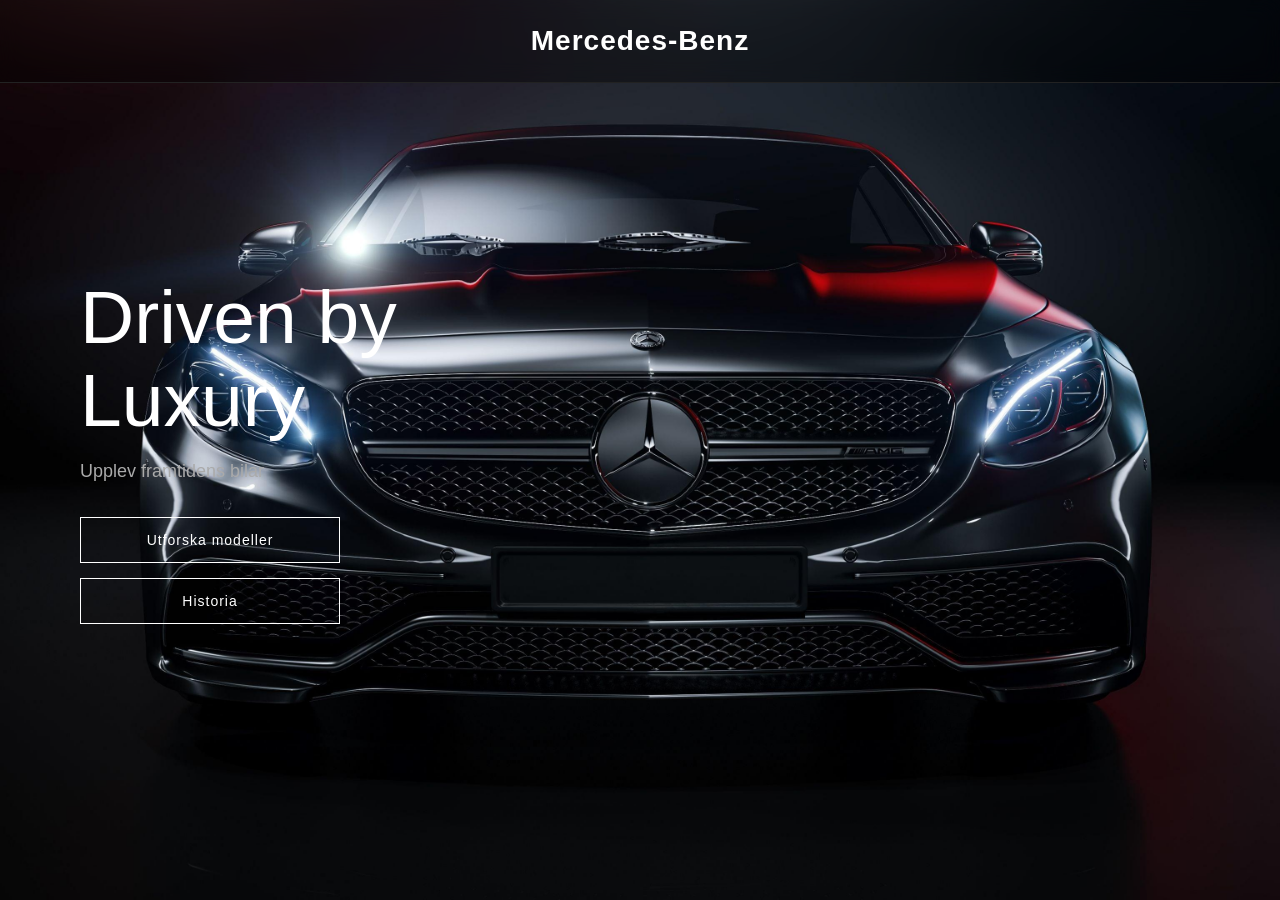
<file: index.html>
<!DOCTYPE html>
<html lang="sv">
<head>
    <meta charset="UTF-8">
    <title>Mercedes-Benz</title>
    <link rel="stylesheet" href="style.css">
</head>

<body>

<!-- Nav -->
<nav>

    <h1>Mercedes-Benz</h1>

</nav>

<!-- Hero -->
<section class="hero">

    <div class="hero-text">

        <h2>Driven by Luxury</h2>

        <p>Upplev framtidens bilar</p>

        <!-- Knappar -->
        <div class="buttons">

            <a href="model.html" class="hero-btn">
                Utforska modeller
            </a>

            <a href="historia.html" class="hero-btn">
                Historia
            </a>

        </div>

    </div>

</section>

</body>
</html>
</file>
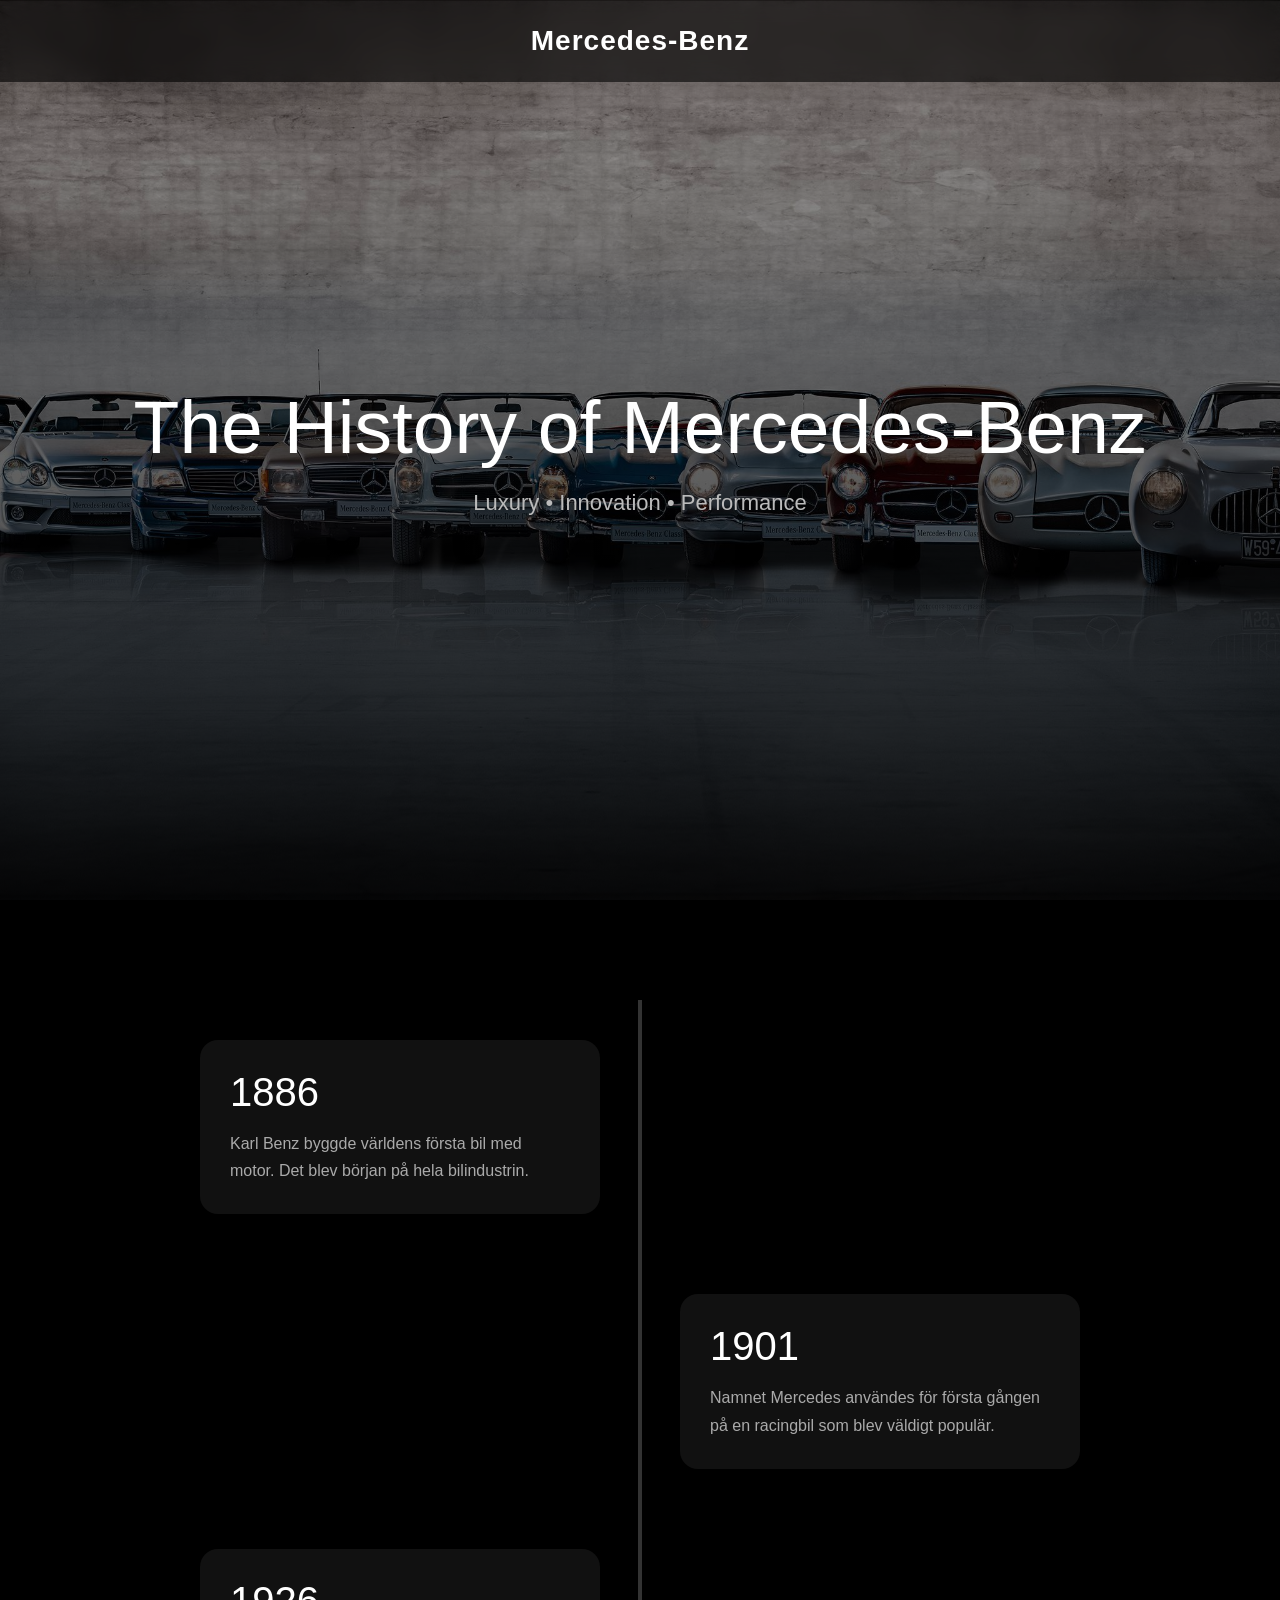
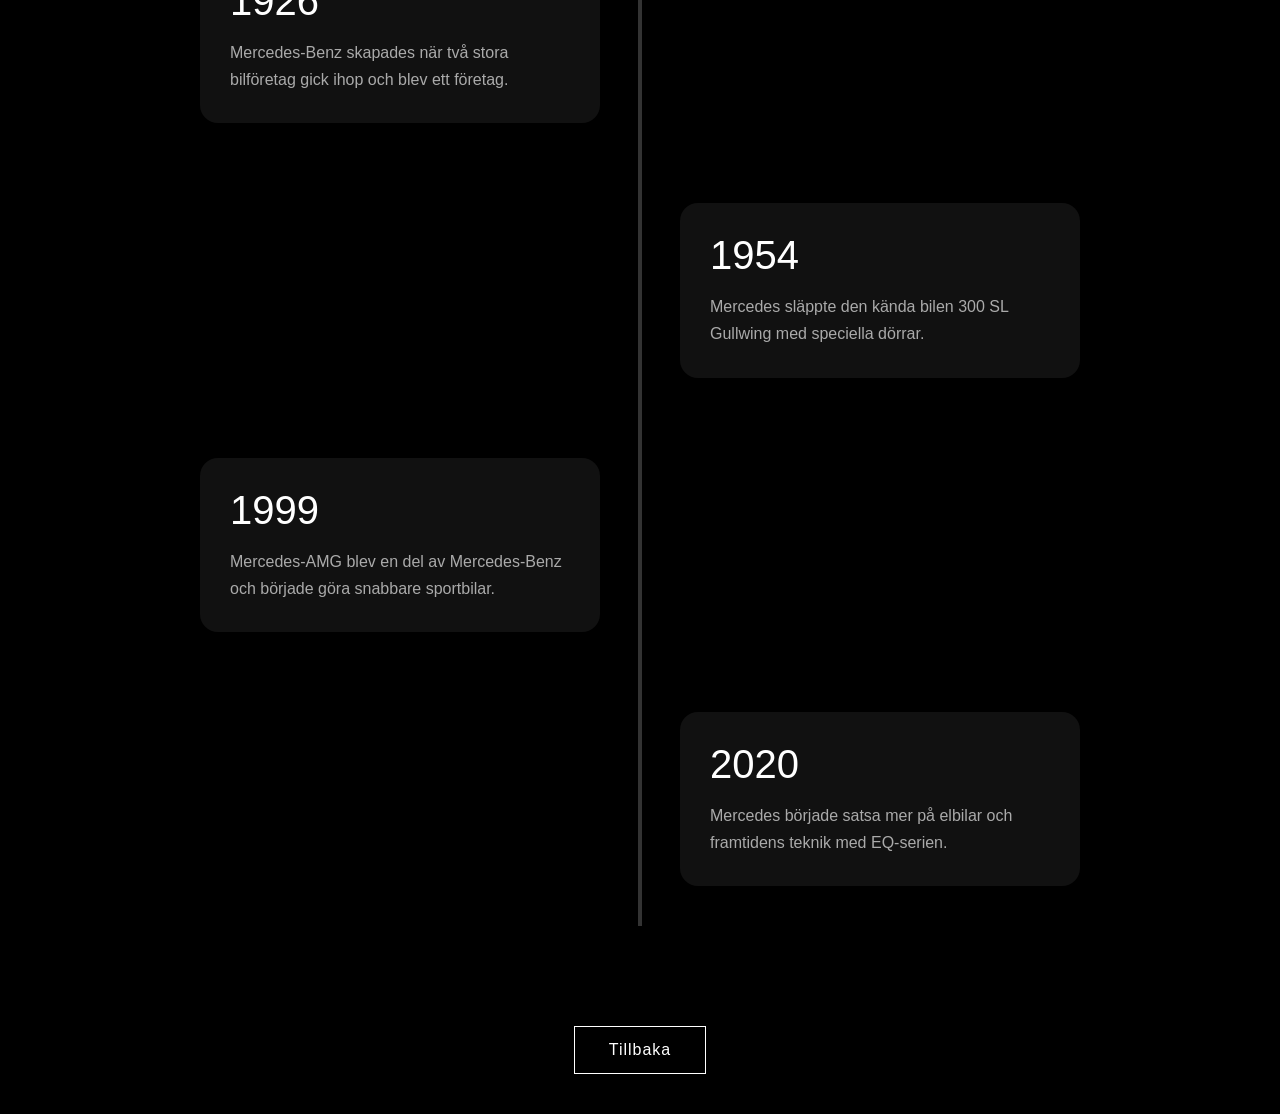
<file: historia.html>
<!DOCTYPE html>
<html lang="sv">
<head>
    <meta charset="UTF-8">
    <title>Mercedes-Benz History</title>
    <link rel="stylesheet" href="historia.css">
</head>

<body>

<!-- Nav -->
<nav>
    <h1>Mercedes-Benz</h1>
</nav>

<!-- Hero -->
<section class="hero">

    <div class="overlay"></div>

    <div class="hero-text">
        <h2>The History of Mercedes-Benz</h2>
        <p>Luxury • Innovation • Performance</p>
    </div>

</section>

<!-- Tidslinje -->
<section class="timeline">

    <!-- 1886 -->
<div class="timeline-item">
    <div class="timeline-content">

        <h3>1886</h3>

        <p>
            Karl Benz byggde världens första bil
            med motor. Det blev början på hela
            bilindustrin.
        </p>

    </div>
</div>

<!-- 1901 -->
<div class="timeline-item">
    <div class="timeline-content">

        <h3>1901</h3>

        <p>
            Namnet Mercedes användes för första gången
            på en racingbil som blev väldigt populär.
        </p>

    </div>
</div>

<!-- 1926 -->
<div class="timeline-item">
    <div class="timeline-content">

        <h3>1926</h3>

        <p>
            Mercedes-Benz skapades när två stora
            bilföretag gick ihop och blev ett företag.
        </p>

    </div>
</div>

<!-- 1954 -->
<div class="timeline-item">
    <div class="timeline-content">

        <h3>1954</h3>

        <p>
            Mercedes släppte den kända bilen
            300 SL Gullwing med speciella dörrar.
        </p>

    </div>
</div>

<!-- 1999 -->
<div class="timeline-item">
    <div class="timeline-content">

        <h3>1999</h3>

        <p>
            Mercedes-AMG blev en del av Mercedes-Benz
            och började göra snabbare sportbilar.
        </p>

    </div>
</div>

<!-- 2020 -->
<div class="timeline-item">
    <div class="timeline-content">

        <h3>2020</h3>

        <p>
            Mercedes började satsa mer på elbilar
            och framtidens teknik med EQ-serien.
        </p>

    </div>
</div>

</section>

<!-- Tillbaka knapp -->
<a href="index.html" class="back-btn">Tillbaka</a>
</body>
</html>
</file>
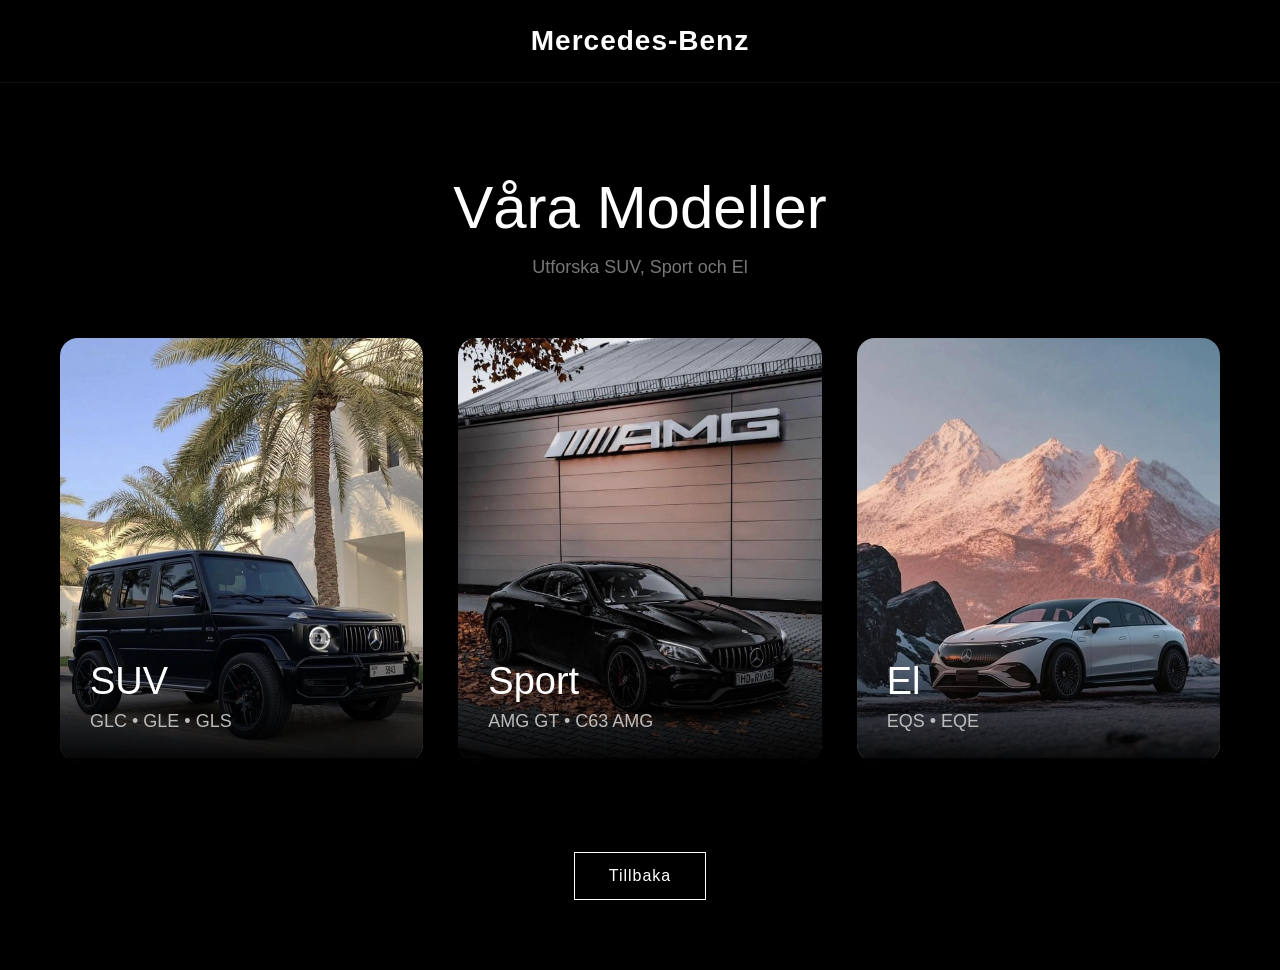
<file: model.html>
<!DOCTYPE html>
<html lang="sv">
<head>
    <meta charset="UTF-8">
    <title>Mercedes Models</title>
    <link rel="stylesheet" href="model.css">
</head>

<body>

<nav>
    <h1>Mercedes-Benz</h1>
</nav>

<section class="title">
    <h2>Våra Modeller</h2>
    <p>Utforska SUV, Sport och El</p>
</section>

<section class="cars">

    <!-- Suv -->
    <a href="suv.html" class="card">
        <img src="SUV.jpg">

        <div class="info">
            <h3>SUV</h3>
            <p>GLC • GLE • GLS</p>
        </div>
    </a>

    <!-- Sport -->
    <a href="sport.html" class="card">
        <img src="sport.jpg">

        <div class="info">
            <h3>Sport</h3>
            <p>AMG GT • C63 AMG</p>
        </div>
    </a>

    <!-- El -->
    <a href="el.html" class="card">
        <img src="el.jpg">

        <div class="info">
            <h3>El</h3>
            <p>EQS • EQE</p>
        </div>
    </a>

</section>

<a href="index.html" class="back-btn">Tillbaka</a>

</body>
</html>
</file>
<file: style.css>
/* RESET */
* {
    margin: 0;
    padding: 0;
    box-sizing: border-box;
}

/* BODY */
body {
    font-family: 'Helvetica Neue', sans-serif;

    background: #000;
    color: white;

    overflow-x: hidden;

    animation: fadePage 1s ease;
}

/* FADE */
@keyframes fadePage {

    from {
        opacity: 0;
    }

    to {
        opacity: 1;
    }

}

/* NAV */
nav {
    padding: 25px 50px;

    border-bottom: 1px solid #222;

    position: fixed;

    width: 100%;

    z-index: 1000;

    background: rgba(0,0,0,0.4);

    backdrop-filter: blur(10px);

    display: flex;
    justify-content: center;
    align-items: center;
}

/* LOGO */
nav h1 {
    font-size: 28px;

    font-weight: 600;

    letter-spacing: 1px;
}

/* HERO */
.hero {
    height: 100vh;

    background:
    url("mercedes huvudbild.jpg")
    center/cover no-repeat;

    display: flex;

    align-items: center;

    padding-left: 80px;

    animation: zoom 6s ease forwards;
}

/* CINEMATIC ZOOM */
@keyframes zoom {

    from {
        transform: scale(1.1);
    }

    to {
        transform: scale(1);
    }

}

/* HERO TEXT */
.hero-text {
    max-width: 500px;

    animation: slideIn 1.2s ease;
}

/* TEXT ANIMATION */
@keyframes slideIn {

    from {
        transform: translateX(-60px);
        opacity: 0;
    }

    to {
        transform: translateX(0);
        opacity: 1;
    }

}

/* TITLE */
.hero-text h2 {
    font-size: 75px;

    font-weight: 300;

    line-height: 1.1;
}

/* SUBTITLE */
.hero-text p {
    margin-top: 20px;

    font-size: 18px;

    color: #aaa;
}

/* BUTTONS */
.buttons {
    margin-top: 35px;

    display: flex;

    flex-direction: column;

    gap: 15px;

    width: fit-content;
}

/* BUTTON */
.hero-btn {
    display: inline-block;

    width: 260px;

    padding: 14px 35px;

    border: 1px solid white;

    text-decoration: none;

    color: white;

    font-size: 14px;

    letter-spacing: 1px;

    text-align: center;

    opacity: 0;

    animation: fadeUp 1s ease forwards;

    transition: 0.3s;
}

/* BUTTON DELAY */
.hero-btn:nth-child(1) {
    animation-delay: 0.6s;
}

.hero-btn:nth-child(2) {
    animation-delay: 0.8s;
}

/* BUTTON HOVER */
.hero-btn:hover {
    background: white;
    color: black;
}

/* BUTTON ANIMATION */
@keyframes fadeUp {

    from {
        transform: translateY(20px);
        opacity: 0;
    }

    to {
        transform: translateY(0);
        opacity: 1;
    }

}

/* RESPONSIVE */
@media (max-width: 800px) {

    nav {
        padding: 20px;
    }

    .hero {
        padding: 20px;  
    }

    .hero-text h2 {
        font-size: 48px;
    }

    .hero-btn {
        width: 220px;
    }

}
</file>
<file: historia.css>
/* Reset */
* {
    margin: 0;
    padding: 0;
    box-sizing: border-box;
}

/* Body */
body {
    font-family: 'Helvetica Neue', sans-serif;
    background: #000;
    color: white;
    overflow-x: hidden;

    animation: fadePage 1s ease;
}

/* Fade */
@keyframes fadePage {

    from {
        opacity: 0;
    }

    to {
        opacity: 1;
    }

}

/* Nav */
nav {
    position: fixed;

    width: 100%;

    padding: 25px 50px;

    background: rgba(0,0,0,0.6);

    backdrop-filter: blur(10px);

    z-index: 1000;

    display: flex;
    justify-content: center;
    align-items: center;
}

/* Rubrik */
nav h1 {
    font-size: 28px;

    font-weight: 600;

    letter-spacing: 1px;

    text-align: center;
}

/* Hero */
.hero {
    position: relative;

    height: 100vh;

    background:
    url("old\ mercedes.jpg")
    center/cover no-repeat;

    display: flex;

    justify-content: center;
    align-items: center;

    overflow: hidden;
}

/* Overlay */
.overlay {
    position: absolute;

    width: 100%;
    height: 100%;

    background:
    linear-gradient(
        to top,
        rgba(0,0,0,0.9),
        rgba(0,0,0,0.3)
    );
}

/* Hero text */
.hero-text {
    position: relative;

    text-align: center;

    animation: slideUp 1.2s ease;
}

.hero-text h2 {
    font-size: 75px;

    font-weight: 300;
}

.hero-text p {
    margin-top: 20px;

    color: #bbb;

    font-size: 22px;
}

/* Hero animation */
@keyframes slideUp {

    from {
        transform: translateY(60px);
        opacity: 0;
    }

    to {
        transform: translateY(0);
        opacity: 1;
    }

}

/* Tidslinje */
.timeline {
    position: relative;

    max-width: 1000px;

    margin: 100px auto;

    padding: 0 20px;
}

/* Linje */
.timeline::after {
    content: "";

    position: absolute;

    width: 4px;

    background: #333;

    top: 0;
    bottom: 0;

    left: 50%;

    transform: translateX(-50%);
}

/* Item */
.timeline-item {
    position: relative;

    width: 50%;

    padding: 40px;
}

/* Left */
.timeline-item:nth-child(odd) {
    left: 0;
}

/* Right */
.timeline-item:nth-child(even) {
    left: 50%;
}

/* Content */
.timeline-content {
    background: #111;

    padding: 30px;

    border-radius: 18px;

    transition: 0.4s ease;

    animation: fadeUp 1s ease;
}

/* Hover */
.timeline-content:hover {
    transform: translateY(-8px);

    box-shadow:
    0 20px 40px rgba(0,0,0,0.7);
}

/* Year */
.timeline-content h3 {
    font-size: 40px;

    margin-bottom: 15px;

    font-weight: 300;
}

/* Text */
.timeline-content p {
    color: #aaa;

    line-height: 1.7;
}

/* Animation */
@keyframes fadeUp {

    from {
        opacity: 0;
        transform: translateY(40px);
    }

    to {
        opacity: 1;
        transform: translateY(0);
    }

}

/* Tillbaka kanpp */
.back-btn {
    display: block;

    width: fit-content;

    margin: 50px auto 40px;

    padding: 14px 34px;

    border: 1px solid white;

    color: white;

    text-decoration: none;

    letter-spacing: 1px;

    transition: 0.3s;
}

/* Button hover */
.back-btn:hover {
    background: white;
    color: black;
}

/* Footer */
footer {
    text-align: center;

    padding: 50px;

    color: #666;
}

/* Responsive */
@media (max-width: 900px) {

    .hero-text h2 {
        font-size: 45px;
    }

    .timeline::after {
        left: 20px;
    }

    .timeline-item {
        width: 100%;

        padding-left: 60px;
        padding-right: 20px;
    }

    .timeline-item:nth-child(even) {
        left: 0;
    }

}
</file>
<file: model.css>
/* Reset */
* {
    margin: 0;
    padding: 0;
    box-sizing: border-box;
}

/* Body */
body {
    font-family: 'Helvetica Neue', sans-serif;
    background: #000;
    color: white;

    animation: fadePage 1s ease;
}

/* Fade */
@keyframes fadePage {
    from { opacity: 0; }
    to { opacity: 1; }
}

/* Nav */
nav {
    padding: 25px 50px;
    border-bottom: 1px solid #111;

    display: flex;
    justify-content: center;
    align-items: center;
}

/* Rubrik */
nav h1 {
    font-weight: 600;
    letter-spacing: 1px;
    font-size: 28px;

    text-align: center;
}

/* Titel */
.title {
    text-align: center;
    padding: 90px 20px 60px;

    animation: slideDown 1s ease;
}

.title h2 {
    font-size: 60px;
    font-weight: 300;
}

.title p {
    margin-top: 15px;
    color: #777;
    font-size: 18px;
}

/* Titel animation */
@keyframes slideDown {
    from {
        transform: translateY(-30px);
        opacity: 0;
    }

    to {
        transform: translateY(0);
        opacity: 1;
    }
}

/* Grid */
.cars {
    display: grid;
    grid-template-columns: repeat(auto-fit, minmax(350px, 1fr));

    gap: 35px;

    padding: 0 60px 90px;
}

/* Card */
.card {
    position: relative;
    overflow: hidden;

    border-radius: 18px;

    cursor: pointer;

    text-decoration: none;
    color: white;

    background: #111;

    opacity: 0;
    transform: translateY(40px);

    animation: fadeUp 0.8s ease forwards;

    transition: 
    transform 0.4s ease,
    box-shadow 0.4s ease;
}

/* Delay */
.card:nth-child(2) {
    animation-delay: 0.2s;
}

.card:nth-child(3) {
    animation-delay: 0.4s;
}

/* Card animation */
@keyframes fadeUp {
    to {
        opacity: 1;
        transform: translateY(0);
    }
}

/* Image */
.card img {
    width: 100%;
    height: 420px;

    object-fit: cover;

    transition: transform 0.7s ease;
}

/* Overlay */
.info {
    position: absolute;

    bottom: 0;
    width: 100%;

    padding: 30px;

    background: linear-gradient(
        to top,
        rgba(0,0,0,0.95),
        transparent
    );
}

.info h3 {
    font-size: 38px;
    font-weight: 300;
}

.info p {
    margin-top: 8px;
    color: #bbb;
    font-size: 18px;
}

/* Hover */
.card:hover {
    transform: translateY(-10px);

    box-shadow:
    0 20px 40px rgba(0,0,0,0.7);
}

.card:hover img {
    transform: scale(1.06);
}

/* Button */
.back-btn {
    display: block;

    width: fit-content;

    margin: 0 auto 70px;

    padding: 14px 34px;

    border: 1px solid white;

    color: white;
    text-decoration: none;

    letter-spacing: 1px;

    transition: 0.3s;
}

.back-btn:hover {
    background: white;
    color: black;
}

/* Responsive */
@media (max-width: 800px) {

    nav {
        padding: 20px;
    }

    .title h2 {
        font-size: 42px;
    }

    .cars {
        padding: 20px;
    }

    .card img {
        height: 300px;
    }

}
</file>
